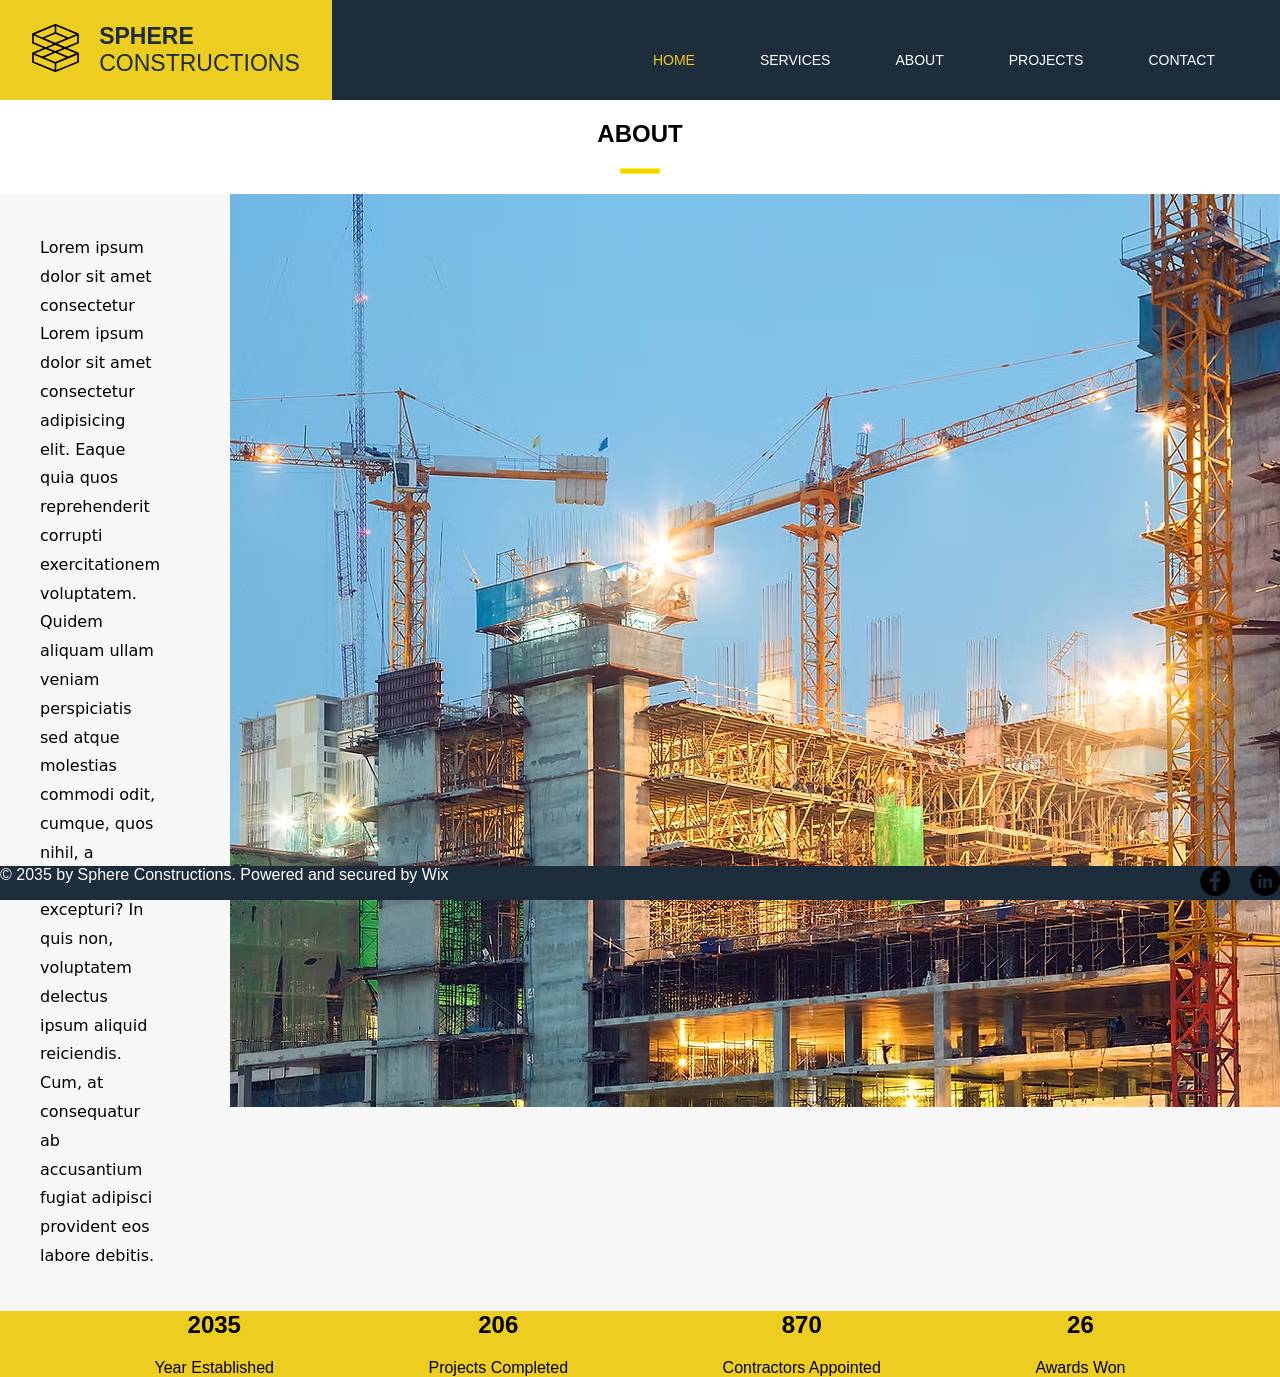
<file: davaleba/pages/about.html>
<!DOCTYPE html>
<html lang="en">
<head>
    <meta charset="UTF-8">
    <meta name="viewport" content="width=device-width, initial-scale=1.0">
     <link rel="stylesheet" href="../styles.css" />
    <title>about</title>
</head>
<body>
    <header>
     <div class="logo">
        <div class="logo-icon">
          <svg
            preserveAspectRatio="xMidYMid meet"
            data-bbox="-88.7 -33.025 177.4 181.925"
            viewBox="-88.7 -33.025 177.4 181.925"
            height="200"
            width="200"
            xmlns="http://www.w3.org/2000/svg"
            data-type="shape"
            role="presentation"
            aria-hidden="true"
          >
            <g>
              <path
                d="M88.4 38V5.1c0-1.3-1.6-2.5-2.8-2.8L.8-32.8c-.6-.3-1.9-.3-2.5 0L-86.8 2.3c-.9.3-1.9 1.6-1.9 2.8V38c0 1.3.6 2.5 1.9 2.8L-46 58l-40.8 17c-1.3.3-1.9 1.6-1.9 2.8v32.9c0 1.3.6 2.5 1.9 2.8L-2 148.6c.4.1 1 .3 1.3.3s.8-.1 1.2-.3l85.4-35.1c1.3-.6 2.8-1.6 2.8-2.8V77.9c0-1.3-1.6-2.5-2.8-2.8L44.4 58l41.4-17.1c1.3-.3 2.6-1.6 2.6-2.9zM-.8 111.1l-40.8-17.4L-.8 76.3 40 93.7-.8 111.1zm0-41.4L-29.3 58-.8 46.3 27.7 58-.8 69.7zm0-31.3L-41.6 21-.8 3.6 40 21-.8 38.4zM-3.3-1.8l-46.2 19.6-28.1-12 74.3-31v23.4zm51.8 19.6L3-1.8v-23.4L77.3 5.5 48.5 17.8zM-82.4 36.1V10.8l74.3 31.6-29.4 12.3-44.9-18.6zm73.1 37l-40.8 17.4-28.5-12 40.8-16.8 28.5 11.4zm-73.1 10.5l79.1 33.2v24.4l-79.1-32.3V83.6zM3 141.1v-24.4l79.1-33.2v25.3L3 141.1zm73.7-62.9l-28.5 12L7.4 73.1l28.5-11.7 40.8 16.8zM36.5 54.5L7.4 42.1 82 10.5v25.3L36.5 54.5z"
              ></path>
            </g>
          </svg>
        </div>
        <h2 class="logo-texts"><span>SPHERE</span> CONSTRUCTIONS</h2>
      </div>
      <nav>
        <ul class="nav-menu">
          <li>
            <a href="../index.html" class="nav-link active">HOME</a>
          </li>
          <li>
            <a href="./services.html" class="nav-link">SERVICES</a>
          </li>
          <li>
            <a href="./about.html" class="nav-link">ABOUT</a>
          </li>
          <li>
            <a href="./projects.html" class="nav-link">PROJECTS</a>
          </li>
          <li>
            <a href="./contacts.html" class="nav-link">CONTACT</a>
          </li>
        </ul>
      </nav>
    </header>

    <main>
        <div class="about-line">
            <h2 class="about-title">ABOUT</h2>
        <div class="yellow-line"></div></div>
        
<section class="about-section">
        

        <div class="about-container"> 
<p>Lorem ipsum dolor sit amet consectetur Lorem ipsum dolor sit amet consectetur  adipisicing elit. Eaque quia quos reprehenderit corrupti exercitationem voluptatem. Quidem aliquam ullam veniam perspiciatis sed atque molestias commodi odit, cumque, quos nihil, a possimus excepturi? In quis non, voluptatem delectus ipsum aliquid reiciendis. Cum, at consequatur ab accusantium fugiat adipisci provident eos labore debitis.</p>
          <div class="about-img"> <img src="../images/aboutph.avif" alt=""></div>
       
       
         
       
       
        </div>

        
        <div class="about-footer">
         
          <div class="about-footer-texts">
    <h1>2035</h1>
    <p>Year Established</p>
  </div>

  <div class="about-footer-texts">
    <h1>206</h1>
    <p>Projects Completed</p>
  </div>

  <div class="about-footer-texts">
    <h1>870</h1>
    <p>Contractors Appointed</p>
  </div>

  <div class="about-footer-texts">
    <h1>26</h1>
    <p>Awards Won</p>
  </div>

</div>
        </div>


    

      </section>



    </main>
   
    <footer> 
      <div class="footer-container">
      <p> &copy; 2035 by Sphere Constructions. Powered and secured by Wix</p>
      <ul class="footer-images">
      <li><img src="../images/footer_img1.avif" alt=""></li>
          <li><img src="../images/footer_img.avif" alt=""></li>
      </ul>

      </div>
     </footer>

</body>
</html>
</file>
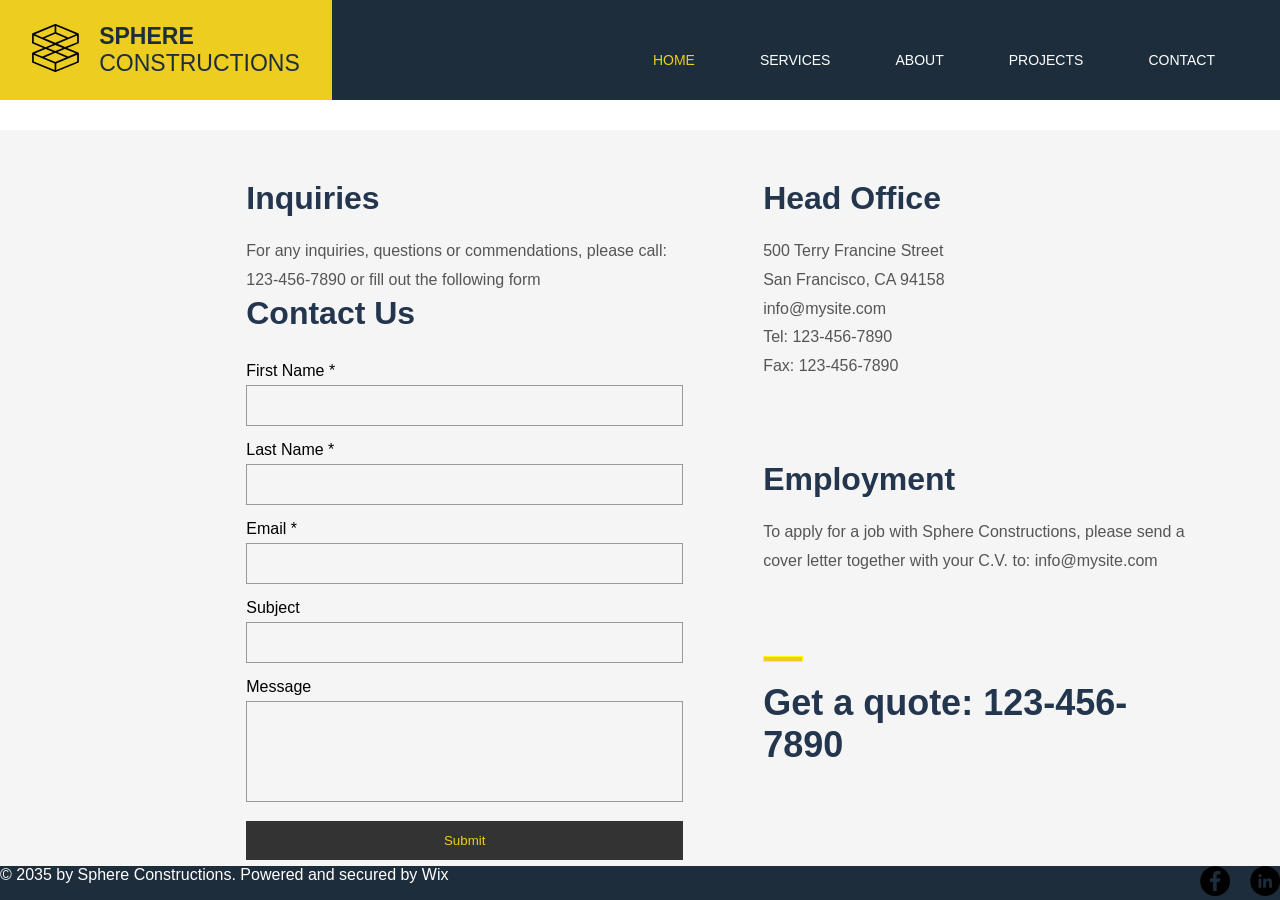
<file: davaleba/pages/contacts.html>
<!DOCTYPE html>
<html lang="en">
<head>
    <meta charset="UTF-8">
    <meta name="viewport" content="width=device-width, initial-scale=1.0">
    <link rel="stylesheet" href="../styles.css" />
    <title>contacts</title>
</head>
<body>
     <header>
      <div class="logo">
        <div class="logo-icon">
          <svg
            preserveAspectRatio="xMidYMid meet"
            data-bbox="-88.7 -33.025 177.4 181.925"
            viewBox="-88.7 -33.025 177.4 181.925"
            height="200"
            width="200"
            xmlns="http://www.w3.org/2000/svg"
            data-type="shape"
            role="presentation"
            aria-hidden="true"
          >
            <g>
              <path
                d="M88.4 38V5.1c0-1.3-1.6-2.5-2.8-2.8L.8-32.8c-.6-.3-1.9-.3-2.5 0L-86.8 2.3c-.9.3-1.9 1.6-1.9 2.8V38c0 1.3.6 2.5 1.9 2.8L-46 58l-40.8 17c-1.3.3-1.9 1.6-1.9 2.8v32.9c0 1.3.6 2.5 1.9 2.8L-2 148.6c.4.1 1 .3 1.3.3s.8-.1 1.2-.3l85.4-35.1c1.3-.6 2.8-1.6 2.8-2.8V77.9c0-1.3-1.6-2.5-2.8-2.8L44.4 58l41.4-17.1c1.3-.3 2.6-1.6 2.6-2.9zM-.8 111.1l-40.8-17.4L-.8 76.3 40 93.7-.8 111.1zm0-41.4L-29.3 58-.8 46.3 27.7 58-.8 69.7zm0-31.3L-41.6 21-.8 3.6 40 21-.8 38.4zM-3.3-1.8l-46.2 19.6-28.1-12 74.3-31v23.4zm51.8 19.6L3-1.8v-23.4L77.3 5.5 48.5 17.8zM-82.4 36.1V10.8l74.3 31.6-29.4 12.3-44.9-18.6zm73.1 37l-40.8 17.4-28.5-12 40.8-16.8 28.5 11.4zm-73.1 10.5l79.1 33.2v24.4l-79.1-32.3V83.6zM3 141.1v-24.4l79.1-33.2v25.3L3 141.1zm73.7-62.9l-28.5 12L7.4 73.1l28.5-11.7 40.8 16.8zM36.5 54.5L7.4 42.1 82 10.5v25.3L36.5 54.5z"
              ></path>
            </g>
          </svg>
        </div>
        <h2 class="logo-texts"><span>SPHERE</span> CONSTRUCTIONS</h2>
      </div>
      <nav>
          <ul class="nav-menu">
          <li>
            <a href="../index.html" class="nav-link active">HOME</a>
          </li>
          <li>
            <a href="./services.html" class="nav-link">SERVICES</a>
          </li>
          <li>
            <a href="./about.html" class="nav-link">ABOUT</a>
          </li>
          <li>
            <a href="./projects.html" class="nav-link">PROJECTS</a>
          </li>
          <li>
            <a href="./contacts.html" class="nav-link">CONTACT</a>
          </li>
        </ul>
      </nav>
      </nav>
    </header>


    <main>
 <section class="contact-section">

  <div class="map">
  <iframe 
    src="https://www.google.com/maps/embed?pb=...."
    width="100%"
    height="450"
    style="border:0;"
    allowfullscreen=""
    loading="lazy">
  </iframe>
</div>

  <div class="contact-content">

    <div class="left-column">
      <h3>Inquiries</h3>
      <p>
        For any inquiries, questions or commendations, please
        call: 123-456-7890 or fill out the following form
      </p>

      <h3>Contact Us</h3>

      <form>
        <label>First Name *</label>
        <input type="text">

        <label>Last Name *</label>
        <input type="text">

        <label>Email *</label>
        <input type="email">

        <label>Subject</label>
        <input type="text">

        <label>Message</label>
        <textarea rows="5"></textarea>

        <button type="submit">Submit</button>
      </form>
    </div>

    <div class="right-column">
      <div class="office">
        <h3>Head Office</h3>

        <p>
          500 Terry Francine Street<br>
          San Francisco, CA 94158
        </p>

        <p>
          info@mysite.com<br>
          Tel: 123-456-7890<br>
          Fax: 123-456-7890
        </p>
      </div>

      <div class="employment">
        <h3>Employment</h3>

        <p>
          To apply for a job with Sphere Constructions,
          please send a cover letter together with your
          C.V. to: info@mysite.com
        </p>
      </div>

      <div class="quote">
        <div class="yellow-line"></div>
        <h2>Get a quote: 123-456-7890</h2>
      </div>
    </div>

  </div>

</section>


    </main>

    
    <footer> 
      <div class="footer-container">
      <p> &copy; 2035 by Sphere Constructions. Powered and secured by Wix</p>
      <ul class="footer-images">
      <li><img src="../images/footer_img1.avif" alt=""></li>
          <li><img src="../images/footer_img.avif" alt=""></li>
      </ul>

      </div>
     </footer>
</body>
</html>
</file>
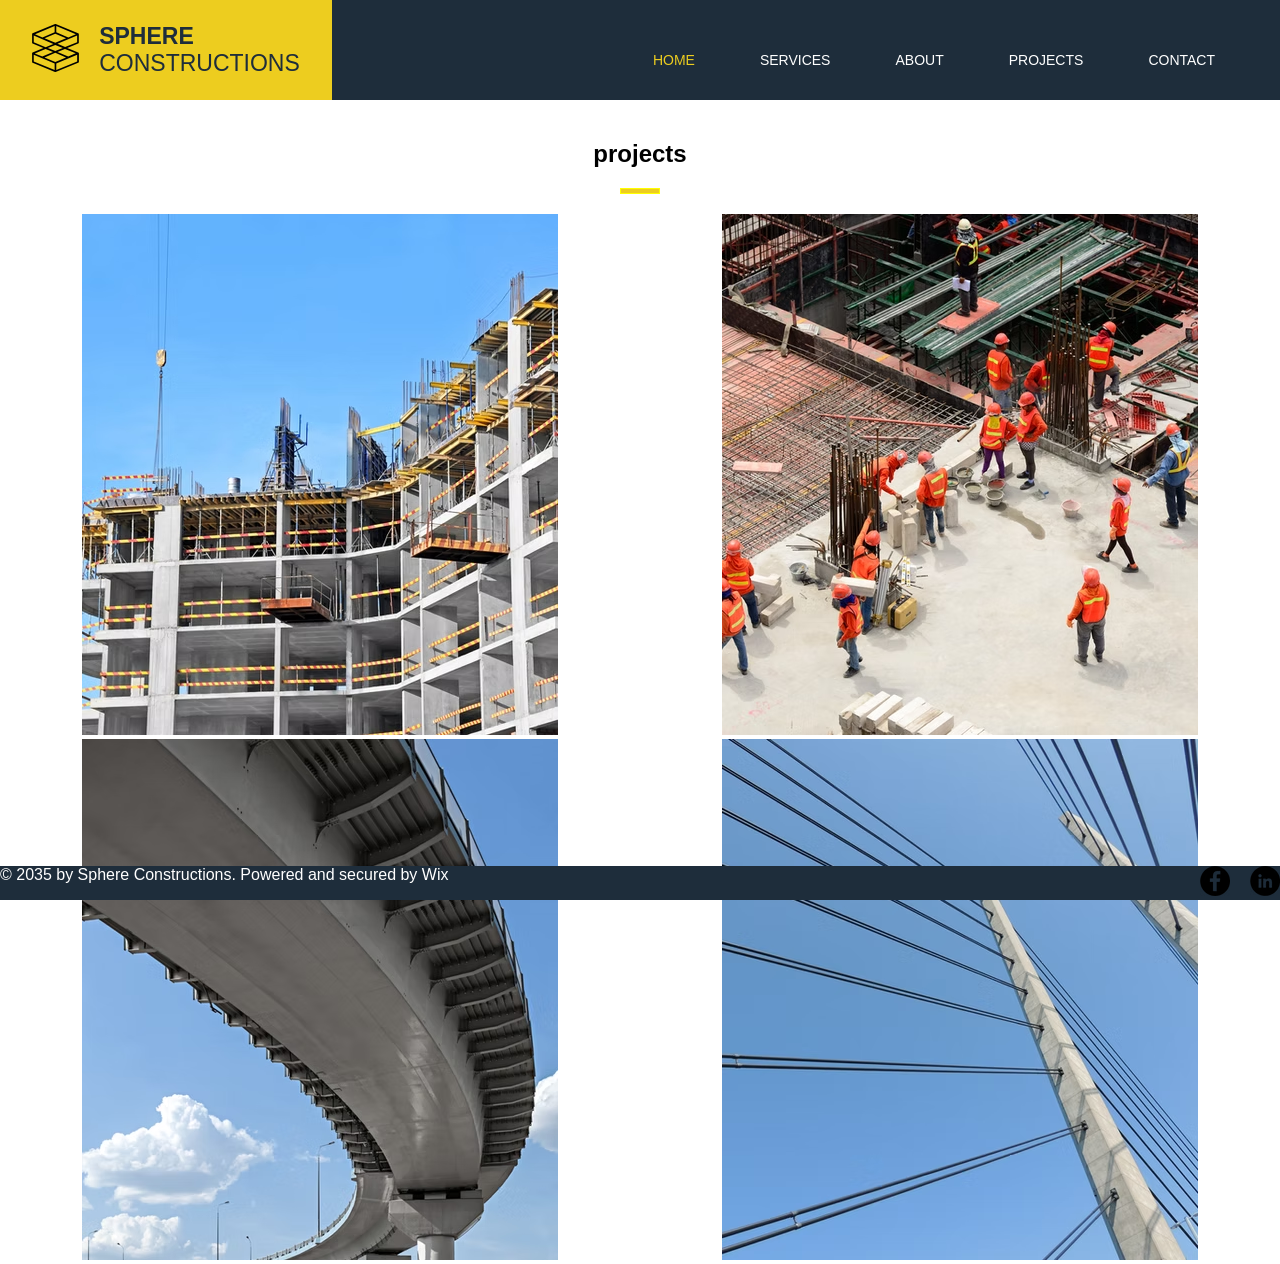
<file: davaleba/pages/projects.html>
<!DOCTYPE html>
<html lang="en">
<head>
    <meta charset="UTF-8">
    <meta name="viewport" content="width=device-width, initial-scale=1.0">
    <link rel="stylesheet" href="../styles.css" />
    <title>Projects</title>
</head>
<body>
    
     <header>
      <div class="logo">
        <div class="logo-icon">
          <svg
            preserveAspectRatio="xMidYMid meet"
            data-bbox="-88.7 -33.025 177.4 181.925"
            viewBox="-88.7 -33.025 177.4 181.925"
            height="200"
            width="200"
            xmlns="http://www.w3.org/2000/svg"
            data-type="shape"
            role="presentation"
            aria-hidden="true"
          >
            <g>
              <path
                d="M88.4 38V5.1c0-1.3-1.6-2.5-2.8-2.8L.8-32.8c-.6-.3-1.9-.3-2.5 0L-86.8 2.3c-.9.3-1.9 1.6-1.9 2.8V38c0 1.3.6 2.5 1.9 2.8L-46 58l-40.8 17c-1.3.3-1.9 1.6-1.9 2.8v32.9c0 1.3.6 2.5 1.9 2.8L-2 148.6c.4.1 1 .3 1.3.3s.8-.1 1.2-.3l85.4-35.1c1.3-.6 2.8-1.6 2.8-2.8V77.9c0-1.3-1.6-2.5-2.8-2.8L44.4 58l41.4-17.1c1.3-.3 2.6-1.6 2.6-2.9zM-.8 111.1l-40.8-17.4L-.8 76.3 40 93.7-.8 111.1zm0-41.4L-29.3 58-.8 46.3 27.7 58-.8 69.7zm0-31.3L-41.6 21-.8 3.6 40 21-.8 38.4zM-3.3-1.8l-46.2 19.6-28.1-12 74.3-31v23.4zm51.8 19.6L3-1.8v-23.4L77.3 5.5 48.5 17.8zM-82.4 36.1V10.8l74.3 31.6-29.4 12.3-44.9-18.6zm73.1 37l-40.8 17.4-28.5-12 40.8-16.8 28.5 11.4zm-73.1 10.5l79.1 33.2v24.4l-79.1-32.3V83.6zM3 141.1v-24.4l79.1-33.2v25.3L3 141.1zm73.7-62.9l-28.5 12L7.4 73.1l28.5-11.7 40.8 16.8zM36.5 54.5L7.4 42.1 82 10.5v25.3L36.5 54.5z"
              ></path>
            </g>
          </svg>
        </div>
        <h2 class="logo-texts"><span>SPHERE</span> CONSTRUCTIONS</h2>
      </div>
      <nav>
         <ul class="nav-menu">
          <li>
            <a href="../index.html" class="nav-link active">HOME</a>
          </li>
          <li>
            <a href="./services.html" class="nav-link">SERVICES</a>
          </li>
          <li>
            <a href="./about.html" class="nav-link">ABOUT</a>
          </li>
          <li>
            <a href="./projects.html" class="nav-link">PROJECTS</a>
          </li>
          <li>
            <a href="./contacts.html" class="nav-link">CONTACT</a>
          </li>
        </ul>
      </nav>
    </header>

    <main>
 <section id="projects" class="projects-section">
        <h2 class="section-title">projects</h2>
        <div class="yellow-line"></div>


        <div class="projects-cards">
          <ul>
            <li><img src="../images/project_img1.avif" alt=""></li>
            <li><img src="../images/project_img2.avif" alt=""></li>
            <li><img src="../images/project_img3.avif" alt=""></li>
            <li><img src="../images/project_img4.avif" alt=""></li>
          
          </ul>
        </div>
</section>
    </main>


    
    <footer> 
      <div class="footer-container">
      <p> &copy; 2035 by Sphere Constructions. Powered and secured by Wix</p>
      <ul class="footer-images">
      <li><img src="../images/footer_img1.avif" alt=""></li>
          <li><img src="../images/footer_img.avif" alt=""></li>
      </ul>

      </div>
     </footer>
</body>
</html>
</file>
<file: davaleba/styles.css>
* {
  margin: 0;
  padding: 0;
  box-sizing: border-box;
}
html{
  scroll-behavior: smooth;
}
body {
  font-family: Arial, Helvetica, sans-serif;
}

header {
  width: 100%;
  height: 100px;
  background-color: #1e2d3b;
  display: flex;
  justify-content: space-between;
  align-items: center;
  
}

.logo {
  width: 332px;
  height: 100%;
  background-color: #edcd1f;
  display: flex;
  justify-content: center;
  align-items: center;
  gap: 20px;
}

.logo-icon svg {
  width: 47px;
  height: 48px;
}

.logo-texts {
  width: min-content;
  font-size: 23px;
  font-weight: normal;
  color: #1e2d3b;
}

.logo-texts span {
  font-weight: bold;
}

.nav-menu {
  display: flex;
  justify-content: center;
  align-items: center;
  list-style: none;
  gap: 65px;
  margin-right: 65px;
  margin-top: 20px;
}

.nav-link {
  text-decoration: none;
  color: white;
  font-size: 14px;
}

.nav-link.active {
  color: #edcd1f;
}

.nav-link:hover {
  color: #edcd1f;
}

.hero-section {
  background-image: url("https://preview.thenewsmarket.com/Previews/LVVA/StillAssets/1920x1080/558519.jpg ");
  width: 100%;
  height: calc(100vh - 100px);
  background-position: center;
  background-size: cover;
  display: flex;
  justify-content: center;
  align-items: start;
  
}

.hero-texts {
  display: flex;
  justify-content: center;
  align-items: center;
  flex-direction: column;
  width: 685px;
  margin-top: 80px;
  gap: 40px;
}

.hero-texts h1 {
  color: white;
  font-size: 60px;
  text-align: center;
}

.service-section{
   padding-top: 40px;
  display: flex;
  flex-direction: column;
  text-align: center;
  justify-content: center;
  align-items: center;
}
  
 

 
.yellow-line{
  border: 1px solid yellow;
  background-color: #edcd1f;
  width: 120px;
  height: 10px;
  margin-top: 20px;
}

.service-card{
 
  display: flex;
  flex-direction: column;
  text-align: center;
margin-top: 20px;
padding: 20px;
background-color: #f7f7f7;

width: 380px;
min-height: 220px;
}
.service-card img{
  
  width: 100%;
  height: 220px;
  object-fit: cover;
  


}

.service-cards-container{
  display: flex;
  flex-direction: row;
  gap: 25px;
 
}

.service-card-texts{
  display: flex;
  flex-direction: column;
}

.about-section{
  
  background-color: #f7f7f7;
 
}



.about-line{
  padding-top: 20px;
  display: flex; 
  flex-direction: column;
  align-items: center;
}

.about-container p{
  padding-top: 40px;
font-family: system-ui, -apple-system, BlinkMacSystemFont, 'Segoe UI', Roboto, Oxygen, Ubuntu, Cantarell, 'Open Sans', 'Helvetica Neue', sans-serif;
}

.about-container{
  
display: flex;
  flex-direction: row;
gap: 30px;
align-items: flex-start;
  
}
.about-container p{
  width: 35%;
  padding: 40px;
  line-height: 1.8;
  font-family: system-ui, -apple-system, BlinkMacSystemFont, 'Segoe UI', Roboto, Oxygen, Ubuntu, Cantarell, 'Open Sans', 'Helvetica Neue', sans-serif;


}

.game{

    width: 300px;
    padding: 20px;
    
    border: 2px solid #e0c600;
    background: white;
    border-radius: 10px;

}

.game h3{
    margin-bottom: 15px;
}

.game input{
    width: 100%;
    padding: 10px;
    margin-bottom: 10px;
    box-sizing: border-box;
}

.game button{
    width: 100%;
    padding: 10px;
    cursor: pointer;
}

#result{
    margin-top: 10px;
    font-weight: bold;
}

.about-footer{
  background-color: #edcd1f;
  display: flex;
  flex-direction: row;
  justify-content: space-evenly;
}

.about-footer-texts{
  display: flex;
  text-align: center;
  gap: 20px;
  flex-direction: column;
}


.contact-section {
  background: #f5f5f5;
  padding: 20px 80px;
  display: flex;
  justify-content: center;
  margin-top: 30px;
}



.contact-content {
  display: grid;
  grid-template-columns: 1fr 1fr;
  gap: 80px;
  margin-top: 30px;
}

.left-column h3,
.right-column h3 {
  font-size: 32px;
  margin-bottom: 20px;
  color: #23364d;
}

.left-column p,
.right-column p {
  line-height: 1.8;
  color: #555;
}

form {
  margin-top: 30px;
}

form label {
  display: block;
  margin-top: 15px;
  margin-bottom: 5px;
}

form input,
form textarea {
  width: 100%;
  padding: 12px;
  border: 1px solid #999;
  background: transparent;
}

form textarea {
  resize: none;
}

button {
  margin-top: 15px;
  width: 100%;
  padding: 12px;
  border: none;
  background: #333;
  color: #edcd1f;
  cursor: pointer;
}

.office,
.employment {
  margin-bottom: 80px;
}

.yellow-line {
  width: 40px;
  height: 6px;
  background: #edcd1f;
  margin-bottom: 20px;
}

.quote h2 {
  color: #23364d;
  font-size: 36px;
}
.map iframe {
  width: 100%;
  height: 350px;
  border: 0;
}

.projects-section{
   padding-top: 40px;
  display: flex;
  flex-direction: column;
  text-align: center;
  justify-content: center;
  align-items: center;
}
.projects-cards ul {
  display: flex;
  flex-wrap: wrap;
  justify-content: space-around;

  list-style: none;
  padding: 0;
}
.projects-cards li {
  width: calc(50% - 10px);
 
}

.footer-container{
background-color: #1e2d3b;
display: flex;
justify-content: space-between;
flex-direction: row;
width: 100%;
height: auto;
position: fixed;
bottom: 0;

}

.footer-images{
  text-decoration: none;
  display: flex;
  flex-direction: row;
  align-items: start;
  text-align: right;
  gap: 20px;
 
}
.footer-container p{
  color: white;
}
.footer-container ul{
  text-decoration: none;
  list-style: none;
}
</file>
